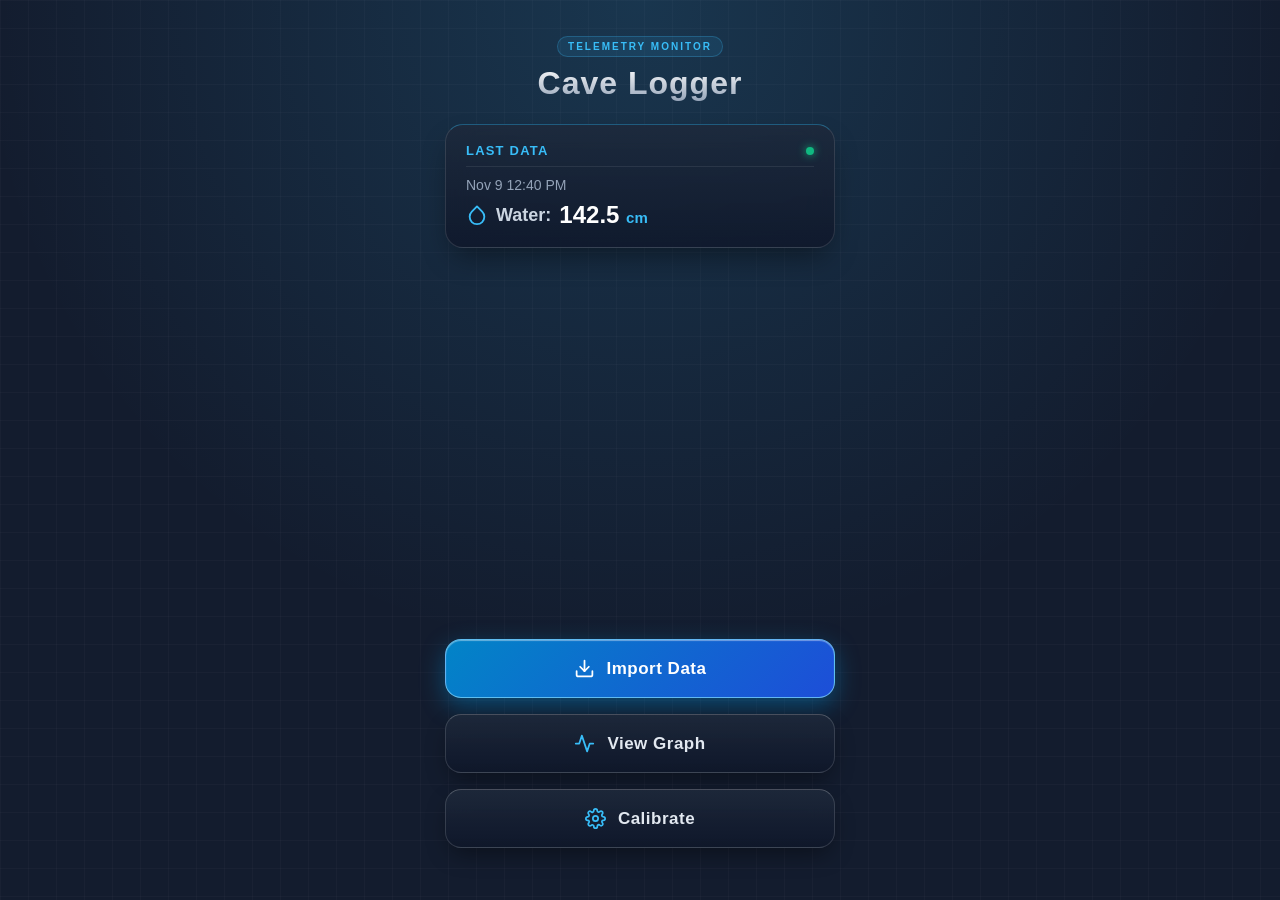
<file: data/index.html>
<!DOCTYPE HTML>
<html>
<head>
    <meta charset="UTF-8">
    <title>Cave Logger</title>
    <meta name="viewport" content="width=device-width, initial-scale=1">
    <meta name="apple-mobile-web-app-capable" content="yes" />
    <link rel="apple-touch-icon" sizes="114x114" href="" />
    <link rel="apple-touch-icon" sizes="144x144" href="" />
    <link rel="stylesheet" href="style.css">
</head>

<body>
    <!-- 模拟手机竖屏居中容器 / Portrait mobile-first container -->
    <main class="phone-container">
        
        <!-- 顶部：主标题 + Last Data 遥测数据卡片 / Top Section: Title + Last Data Telemetry Card -->
        <section class="top-section">
            <header class="app-header">
                <span class="badge">TELEMETRY MONITOR</span>
                <h1>Cave Logger</h1>
            </header>

            <div class="status-card">
                <div class="status-header">
                    <span class="status-title">Last Data</span>
                    <!-- 在线状态指示绿点 / Live status indicator dot -->
                    <span class="live-dot"></span>
                </div>
                <div class="status-time" id="last-time">Nov 9 12:40 PM</div>
                <div class="status-metric">
                    <svg class="water-icon" viewBox="0 0 24 24" fill="none" stroke="currentColor" stroke-width="2" stroke-linecap="round" stroke-linejoin="round">
                        <path d="M12 2.69l5.66 5.66a8 8 0 1 1-11.31 0z"/>
                    </svg>
                    <span class="metric-label">Water:</span>
                    <span class="metric-value" id="last-water">142.5 <small>cm</small></span>
                </div>
            </div>
        </section>

        <!-- 中下部：三个纵向排列的主操作按钮 / Lower Section: Vertically stacked primary action buttons -->
        <section class="button-stack">
            <!-- 按钮 1：导入数据 / Button 1: Import Data -->
            <button class="button active" id="button1" data-dialog="dialog-import" onclick="toggleLED(1)">
                <svg class="btn-icon" viewBox="0 0 24 24" fill="none" stroke="currentColor" stroke-width="2" stroke-linecap="round" stroke-linejoin="round">
                    <path d="M21 15v4a2 2 0 0 1-2 2H5a2 2 0 0 1-2-2v-4"/>
                    <polyline points="7 10 12 15 17 10"/>
                    <line x1="12" y1="15" x2="12" y2="3"/>
                </svg>
                <span>Import Data</span>
            </button>

            <!-- 按钮 2：查看图表 / Button 2: View Graph -->
            <button class="button" id="button2" data-dialog="dialog-graphs" onclick="toggleLED(2)">
                <svg class="btn-icon" viewBox="0 0 24 24" fill="none" stroke="currentColor" stroke-width="2" stroke-linecap="round" stroke-linejoin="round">
                    <polyline points="22 12 18 12 15 21 9 3 6 12 2 12"/>
                </svg>
                <span>View Graph</span>
            </button>

            <!-- 按钮 3：校准基准水位 / Button 3: Calibrate Water Base Level -->
            <button class="button" id="button3" data-dialog="dialog-calibrate" onclick="toggleLED(3)">
                <svg class="btn-icon" viewBox="0 0 24 24" fill="none" stroke="currentColor" stroke-width="2" stroke-linecap="round" stroke-linejoin="round">
                    <circle cx="12" cy="12" r="3"/>
                    <path d="M19.4 15a1.65 1.65 0 0 0 .33 1.82l.06.06a2 2 0 0 1 0 2.83 2 2 0 0 1-2.83 0l-.06-.06a1.65 1.65 0 0 0-1.82-.33 1.65 1.65 0 0 0-1 1.51V21a2 2 0 0 1-2 2 2 2 0 0 1-2-2v-.09A1.65 1.65 0 0 0 9 19.4a1.65 1.65 0 0 0-1.82.33l-.06.06a2 2 0 0 1-2.83 0 2 2 0 0 1 0-2.83l.06-.06a1.65 1.65 0 0 0 .33-1.82 1.65 1.65 0 0 0-1.51-1H3a2 2 0 0 1-2-2 2 2 0 0 1 2-2h.09A1.65 1.65 0 0 0 4.6 9a1.65 1.65 0 0 0-.33-1.82l-.06-.06a2 2 0 0 1 0-2.83 2 2 0 0 1 2.83 0l.06.06a1.65 1.65 0 0 0 1.82.33H9a1.65 1.65 0 0 0 1-1.51V3a2 2 0 0 1 2-2 2 2 0 0 1 2 2v.09a1.65 1.65 0 0 0 1 1.51 1.65 1.65 0 0 0 1.82-.33l.06-.06a2 2 0 0 1 2.83 0 2 2 0 0 1 0 2.83l-.06.06a1.65 1.65 0 0 0-.33 1.82V9a1.65 1.65 0 0 0 1.51 1H21a2 2 0 0 1 2 2 2 2 0 0 1-2 2h-.09a1.65 1.65 0 0 0-1.51 1z"/>
                </svg>
                <span>Calibrate</span>
            </button>
        </section>
    </main>

    <!-- 弹窗 1：导入数据并从监测设备清除 / Modal 1: Import data to phone & delete from device -->
    <dialog id="dialog-import" class="modal">
        <div class="modal-header">
            <div class="modal-title">
                <svg class="title-icon" viewBox="0 0 24 24" fill="none" stroke="currentColor" stroke-width="2"><path d="M21 15v4a2 2 0 0 1-2 2H5a2 2 0 0 1-2-2v-4"/><polyline points="7 10 12 15 17 10"/><line x1="12" y1="15" x2="12" y2="3"/></svg>
                <h2>Import Data</h2>
            </div>
            <button class="close-btn" aria-label="Close">&times;</button>
        </div>
        <div class="modal-body">
            <p>Imports data to phone then deletes from monitoring device.</p>
            <button class="action-confirm-btn" id="btn-confirm-import">Transfer & Clear Device</button>
        </div>
    </dialog>

    <!-- 弹窗 2：选择手机上的任意数据进行图表查看 / Modal 2: Select saved phone data to view as a graph -->
    <dialog id="dialog-graphs" class="modal">
        <div class="modal-header">
            <div class="modal-title">
                <svg class="title-icon" viewBox="0 0 24 24" fill="none" stroke="currentColor" stroke-width="2"><polyline points="22 12 18 12 15 21 9 3 6 12 2 12"/></svg>
                <h2>View Graph</h2>
            </div>
            <button class="close-btn" aria-label="Close">&times;</button>
        </div>
        <div class="modal-body">
            <p>Select any saved log on the phone to view as a graph:</p>
            <select class="log-select" id="log-selector">
                <option value="nov9">Nov 9, 2026 — Cave Entrance (142.5 cm)</option>
                <option value="nov2">Nov 2, 2026 — Lower Chamber (138.0 cm)</option>
                <option value="oct25">Oct 25, 2026 — Baseline Log (120.2 cm)</option>
            </select>
            <div class="graph-placeholder">
                <span>Water Level Trend Chart Area</span>
            </div>
        </div>
    </dialog>

    <!-- 弹窗 3：Calibrate 高危警告弹窗 / Modal 3: Calibration Warning Popup Window -->
    <dialog id="dialog-calibrate" class="modal warning-modal">
        <div class="warning-body">
            <div class="warning-icon-wrap">
                <svg viewBox="0 0 24 24" fill="none" stroke="currentColor" stroke-width="2.2" stroke-linecap="round" stroke-linejoin="round">
                    <path d="M10.29 3.86L1.82 18a2 2 0 0 0 1.71 3h16.94a2 2 0 0 0 1.71-3L13.71 3.86a2 2 0 0 0-3.42 0z"/>
                    <line x1="12" y1="9" x2="12" y2="13"/>
                    <line x1="12" y1="17" x2="12.01" y2="17"/>
                </svg>
            </div>
            <h2 class="warning-title">WARNING</h2>
            <p class="warning-text">
                This will cause all previously collected data to be inaccurate.
            </p>
            <p class="warning-question">
                Recalibrate Water Base Level?
            </p>
            <!-- 底部双确认按钮 / Dual confirmation buttons (No / YES) -->
            <div class="warning-actions">
                <button class="btn-no" id="calibrate-no">No</button>
                <button class="btn-yes" id="calibrate-yes">YES</button>
            </div>
        </div>
    </dialog>

    <script src="script.js"></script>
</body>
</html>
</file>
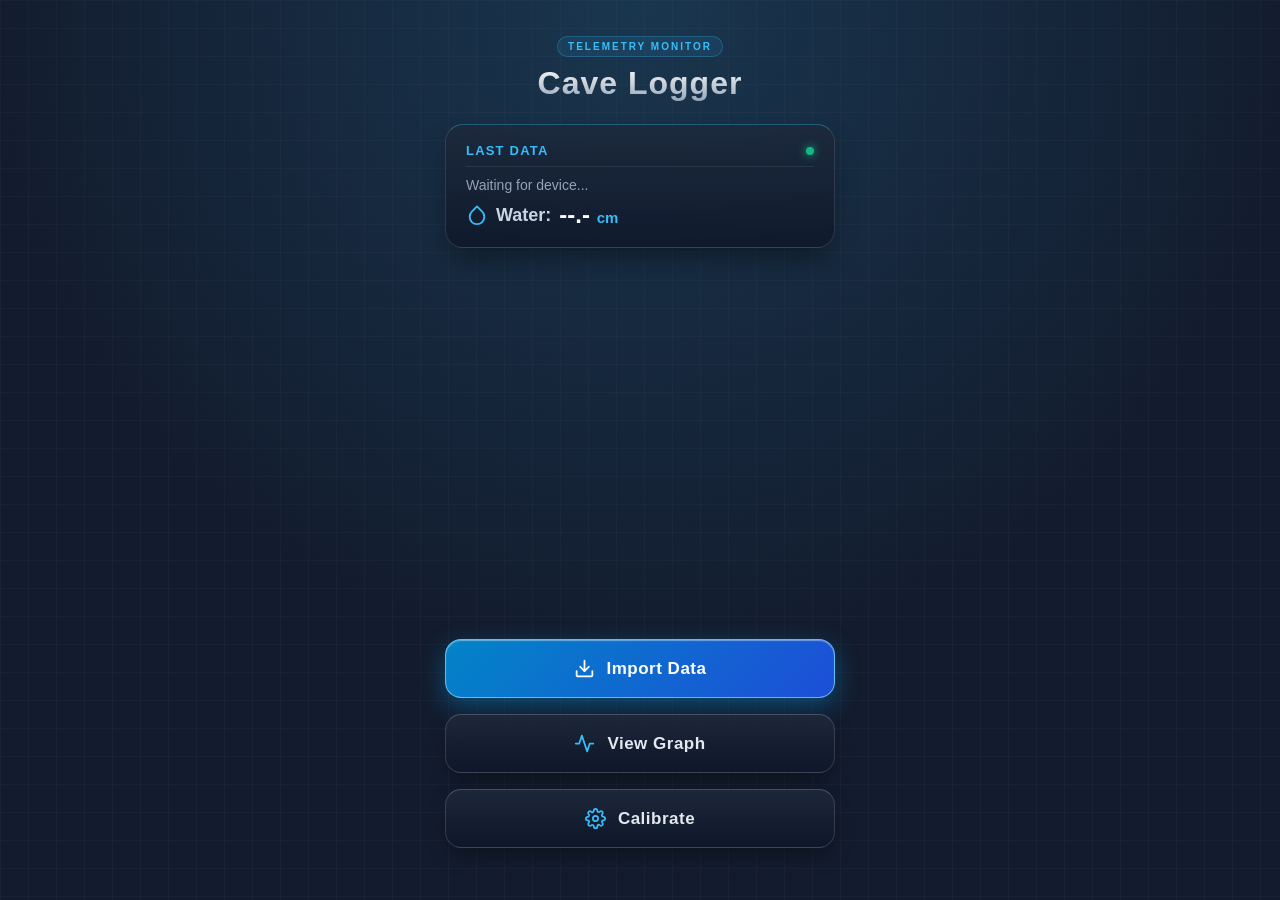
<file: data/draft1.html>
<!DOCTYPE HTML>
<html>
<head>
    <meta charset="UTF-8">
    <title>Cave Logger</title>
    <meta name="viewport" content="width=device-width, initial-scale=1">
    <meta name="apple-mobile-web-app-capable" content="yes" />
    <link rel="apple-touch-icon" sizes="114x114" href="" />
    <link rel="apple-touch-icon" sizes="144x144" href="" />
    <link rel="stylesheet" href="style.css">
</head>

<body>
    <!-- 模拟手机竖屏居中容器 / Portrait mobile-first container -->
    <main class="phone-container">
        
        <!-- 顶部：主标题 + Last Data 遥测数据卡片 / Top Section: Title + Last Data Telemetry Card -->
        <section class="top-section">
            <header class="app-header">
                <span class="badge">TELEMETRY MONITOR</span>
                <h1>Cave Logger</h1>
            </header>

            <div class="status-card">
                <div class="status-header">
                    <span class="status-title">Last Data</span>
                    <!-- 在线状态指示绿点 / Live status indicator dot -->
                    <span class="live-dot" id="ws-status-dot" title="Disconnected"></span>
                </div>
                <div class="status-time" id="last-time">Waiting for device...</div>
                <!-- 28,30一改 -->
                <div class="status-metric">
                    <svg class="water-icon" viewBox="0 0 24 24" fill="none" stroke="currentColor" stroke-width="2" stroke-linecap="round" stroke-linejoin="round">
                        <path d="M12 2.69l5.66 5.66a8 8 0 1 1-11.31 0z"/>
                    </svg>
                    <span class="metric-label">Water:</span>
                    <span class="metric-value" id="last-water">--.- <small>cm</small></span>
                    <!-- 37一改 -->
                </div>
            </div>
        </section>

        <!-- 中下部：三个纵向排列的主操作按钮 / Lower Section: Vertically stacked primary action buttons -->
        <section class="button-stack">
            <!-- 按钮 1：导入数据 / Button 1: Import Data -->
            <button class="button active" id="button1" data-dialog="dialog-import" onclick="toggleLED(1)">
                <svg class="btn-icon" viewBox="0 0 24 24" fill="none" stroke="currentColor" stroke-width="2" stroke-linecap="round" stroke-linejoin="round">
                    <path d="M21 15v4a2 2 0 0 1-2 2H5a2 2 0 0 1-2-2v-4"/>
                    <polyline points="7 10 12 15 17 10"/>
                    <line x1="12" y1="15" x2="12" y2="3"/>
                </svg>
                <span>Import Data</span>
            </button>

            <!-- 按钮 2：查看图表 / Button 2: View Graph -->
            <button class="button" id="button2" data-dialog="dialog-graphs" onclick="toggleLED(2)">
                <svg class="btn-icon" viewBox="0 0 24 24" fill="none" stroke="currentColor" stroke-width="2" stroke-linecap="round" stroke-linejoin="round">
                    <polyline points="22 12 18 12 15 21 9 3 6 12 2 12"/>
                </svg>
                <span>View Graph</span>
            </button>

            <!-- 按钮 3：校准基准水位 / Button 3: Calibrate Water Base Level -->
            <button class="button" id="button3" data-dialog="dialog-calibrate" onclick="toggleLED(3)">
                <svg class="btn-icon" viewBox="0 0 24 24" fill="none" stroke="currentColor" stroke-width="2" stroke-linecap="round" stroke-linejoin="round">
                    <circle cx="12" cy="12" r="3"/>
                    <path d="M19.4 15a1.65 1.65 0 0 0 .33 1.82l.06.06a2 2 0 0 1 0 2.83 2 2 0 0 1-2.83 0l-.06-.06a1.65 1.65 0 0 0-1.82-.33 1.65 1.65 0 0 0-1 1.51V21a2 2 0 0 1-2 2 2 2 0 0 1-2-2v-.09A1.65 1.65 0 0 0 9 19.4a1.65 1.65 0 0 0-1.82.33l-.06.06a2 2 0 0 1-2.83 0 2 2 0 0 1 0-2.83l.06-.06a1.65 1.65 0 0 0 .33-1.82 1.65 1.65 0 0 0-1.51-1H3a2 2 0 0 1-2-2 2 2 0 0 1 2-2h.09A1.65 1.65 0 0 0 4.6 9a1.65 1.65 0 0 0-.33-1.82l-.06-.06a2 2 0 0 1 0-2.83 2 2 0 0 1 2.83 0l.06.06a1.65 1.65 0 0 0 1.82.33H9a1.65 1.65 0 0 0 1-1.51V3a2 2 0 0 1 2-2 2 2 0 0 1 2 2v.09a1.65 1.65 0 0 0 1 1.51 1.65 1.65 0 0 0 1.82-.33l.06-.06a2 2 0 0 1 2.83 0 2 2 0 0 1 0 2.83l-.06.06a1.65 1.65 0 0 0-.33 1.82V9a1.65 1.65 0 0 0 1.51 1H21a2 2 0 0 1 2 2 2 2 0 0 1-2 2h-.09a1.65 1.65 0 0 0-1.51 1z"/>
                </svg>
                <span>Calibrate</span>
            </button>
        </section>
    </main>

    <!-- 弹窗 1：导入数据并从监测设备清除 / Modal 1: Import data to phone & delete from device -->
    <dialog id="dialog-import" class="modal">
        <div class="modal-header">
            <div class="modal-title">
                <svg class="title-icon" viewBox="0 0 24 24" fill="none" stroke="currentColor" stroke-width="2"><path d="M21 15v4a2 2 0 0 1-2 2H5a2 2 0 0 1-2-2v-4"/><polyline points="7 10 12 15 17 10"/><line x1="12" y1="15" x2="12" y2="3"/></svg>
                <h2>Import Data</h2>
            </div>
            <button class="close-btn" aria-label="Close">&times;</button>
        </div>
        <div class="modal-body">
            <p>Imports data to phone then deletes from monitoring device.</p>
            <button class="action-confirm-btn" id="btn-confirm-import">Transfer & Clear Device</button>
        </div>
    </dialog>

    <!-- 弹窗 2：选择手机上的任意数据进行图表查看 / Modal 2: Select saved phone data to view as a graph -->
    <dialog id="dialog-graphs" class="modal">
        <div class="modal-header">
            <div class="modal-title">
                <svg class="title-icon" viewBox="0 0 24 24" fill="none" stroke="currentColor" stroke-width="2"><polyline points="22 12 18 12 15 21 9 3 6 12 2 12"/></svg>
                <h2>View Graph</h2>
            </div>
            <button class="close-btn" aria-label="Close">&times;</button>
        </div>
        <div class="modal-body">
            <p>Select any saved log on the phone to view as a graph:</p>
            <select class="log-select" id="log-selector">
                <option value="nov9">Nov 9, 2026 — Cave Entrance (142.5 cm)</option>
                <option value="nov2">Nov 2, 2026 — Lower Chamber (138.0 cm)</option>
                <option value="oct25">Oct 25, 2026 — Baseline Log (120.2 cm)</option>
            </select>
            <div class="graph-placeholder">
                <span>Water Level Trend Chart Area</span>
            </div>
        </div>
    </dialog>

    <!-- 弹窗 3：Calibrate 高危警告弹窗 / Modal 3: Calibration Warning Popup Window -->
    <dialog id="dialog-calibrate" class="modal warning-modal">
        <div class="warning-body">
            <div class="warning-icon-wrap">
                <svg viewBox="0 0 24 24" fill="none" stroke="currentColor" stroke-width="2.2" stroke-linecap="round" stroke-linejoin="round">
                    <path d="M10.29 3.86L1.82 18a2 2 0 0 0 1.71 3h16.94a2 2 0 0 0 1.71-3L13.71 3.86a2 2 0 0 0-3.42 0z"/>
                    <line x1="12" y1="9" x2="12" y2="13"/>
                    <line x1="12" y1="17" x2="12.01" y2="17"/>
                </svg>
            </div>
            <h2 class="warning-title">WARNING</h2>
            <p class="warning-text">
                This will cause all previously collected data to be inaccurate.
            </p>
            <p class="warning-question">
                Recalibrate Water Base Level?
            </p>
            <!-- 底部双确认按钮 / Dual confirmation buttons (No / YES) -->
            <div class="warning-actions">
                <button class="btn-no" id="calibrate-no">No</button>
                <button class="btn-yes" id="calibrate-yes">YES</button>
            </div>
        </div>
    </dialog>

    <script src="script.js"></script>
</body>
</html>
</file>
<file: data/style.css>
/* 全局盒模型与无衬线字体设置 / Global box-sizing and sans-serif font stack */
* {
    box-sizing: border-box;
    font-family: "Inter", -apple-system, BlinkMacSystemFont, "Segoe UI", Roboto, sans-serif;
}

/* 深空岩板蓝灰背景 + 精密微网格纹理 / Deep slate-blue radial backdrop with subtle precision grid */
body {
    background-color: #131c2e;
    background-image: 
        radial-gradient(circle at 50% 0%, rgba(56, 189, 248, 0.16) 0%, transparent 60%),
        linear-gradient(rgba(255, 255, 255, 0.025) 1px, transparent 1px),
        linear-gradient(90deg, rgba(255, 255, 255, 0.025) 1px, transparent 1px);
    background-size: 100% 100%, 28px 28px, 28px 28px;
    color: #f8fafc;
    min-height: 100vh;
    margin: 0;
    padding: 24px 16px;
    display: flex;
    justify-content: center;
}

/* 手机端竖屏居中容器 / Mobile portrait container with balanced vertical spacing */
.phone-container {
    width: 100%;
    max-width: 390px;
    min-height: calc(100vh - 48px);
    display: flex;
    flex-direction: column;
    justify-content: space-between;
    padding: 12px 0 28px;
}

/* 顶部标题区 / App header section */
.app-header {
    text-align: center;
    margin-bottom: 22px;
}

.badge {
    display: inline-block;
    font-size: 10px;
    font-weight: 700;
    letter-spacing: 2px;
    color: #38bdf8;
    background: rgba(56, 189, 248, 0.1);
    border: 1px solid rgba(56, 189, 248, 0.25);
    padding: 4px 10px;
    border-radius: 999px;
    margin-bottom: 8px;
}

h1 {
    font-size: 2rem;
    font-weight: 800;
    letter-spacing: 1px;
    margin: 0;
    background: linear-gradient(180deg, #ffffff 0%, #94a3b8 100%);
    -webkit-background-clip: text;
    -webkit-text-fill-color: transparent;
}

/* Last Data 毛玻璃遥测状态卡片 / Frosted-glass telemetry status card */
.status-card {
    background: linear-gradient(180deg, rgba(30, 41, 59, 0.78) 0%, rgba(15, 23, 42, 0.85) 100%);
    backdrop-filter: blur(14px);
    -webkit-backdrop-filter: blur(14px);
    border: 1px solid rgba(255, 255, 255, 0.12);
    border-top-color: rgba(56, 189, 248, 0.4);
    border-radius: 18px;
    padding: 18px 20px;
    box-shadow: 0 14px 30px -8px rgba(0, 0, 0, 0.45);
    text-align: left;
}

.status-header {
    display: flex;
    justify-content: space-between;
    align-items: center;
    border-bottom: 1px solid rgba(255, 255, 255, 0.08);
    padding-bottom: 8px;
    margin-bottom: 10px;
}

.status-title {
    font-size: 13px;
    font-weight: 700;
    text-transform: uppercase;
    letter-spacing: 1.2px;
    color: #38bdf8;
}

/* 绿色在线指示灯 / Green live indicator dot */
.live-dot {
    width: 8px;
    height: 8px;
    background-color: #10b981;
    border-radius: 50%;
    box-shadow: 0 0 8px #10b981;
}

.status-time {
    font-size: 14px;
    color: #94a3b8;
    margin-bottom: 8px;
    font-variant-numeric: tabular-nums;
}

.status-metric {
    display: flex;
    align-items: center;
    gap: 8px;
}

.water-icon {
    width: 22px;
    height: 22px;
    color: #38bdf8;
}

.metric-label {
    font-size: 18px;
    font-weight: 600;
    color: #cbd5e1;
}

.metric-value {
    font-size: 24px;
    font-weight: 800;
    color: #ffffff;
    font-variant-numeric: tabular-nums;
}

.metric-value small {
    font-size: 15px;
    font-weight: 600;
    color: #38bdf8;
}

/* 纵向堆叠的主按钮组 / Vertically stacked primary action buttons */
.button-stack {
    display: flex;
    flex-direction: column;
    gap: 16px;
    margin-top: 32px;
}

.button {
    width: 100%;
    display: flex;
    align-items: center;
    justify-content: center;
    gap: 12px;
    background: linear-gradient(180deg, rgba(30, 41, 59, 0.88) 0%, rgba(15, 23, 42, 0.92) 100%);
    backdrop-filter: blur(12px);
    -webkit-backdrop-filter: blur(12px);
    color: #e2e8f0;
    border: 1px solid rgba(255, 255, 255, 0.14);
    border-top-color: rgba(255, 255, 255, 0.24);
    padding: 18px 24px;
    font-size: 17px;
    font-weight: 600;
    letter-spacing: 0.5px;
    border-radius: 16px;
    cursor: pointer;
    box-shadow: 0 10px 24px -6px rgba(0, 0, 0, 0.45);
    transition: all 0.22s cubic-bezier(0.22, 1, 0.36, 1);
}

.btn-icon {
    width: 21px;
    height: 21px;
    color: #38bdf8;
    transition: transform 0.2s ease, color 0.2s ease;
}

/* 按钮悬停微上浮与青光描边 / Button hover lift and cyan border glow */
.button:hover {
    border-color: rgba(56, 189, 248, 0.55);
    transform: translateY(-2px);
    box-shadow: 0 14px 28px -6px rgba(0, 0, 0, 0.55), 0 0 18px rgba(56, 189, 248, 0.2);
}

.button:active {
    transform: scale(0.98);
}

/* 按钮激活高亮状态 / Active button gradient highlight */
.button.active {
    background: linear-gradient(135deg, #0284c7 0%, #1d4ed8 100%);
    color: #ffffff;
    border-color: rgba(125, 211, 252, 0.75);
    box-shadow: 0 8px 24px rgba(2, 132, 199, 0.45), inset 0 1px 1px rgba(255, 255, 255, 0.4);
}

.button.active .btn-icon {
    color: #ffffff;
}

/* 通用弹窗基础样式与入场动画 / Base modal styles and pop-in animation */
dialog.modal {
    background: rgba(23, 33, 51, 0.95);
    backdrop-filter: blur(20px);
    -webkit-backdrop-filter: blur(20px);
    color: #f1f5f9;
    border: 1px solid rgba(255, 255, 255, 0.15);
    border-top-color: rgba(56, 189, 248, 0.45);
    border-radius: 20px;
    padding: 0;
    width: 88%;
    max-width: 360px;
    box-shadow: 0 25px 50px -12px rgba(0, 0, 0, 0.8);
    animation: modalReveal 0.22s cubic-bezier(0.16, 1, 0.3, 1);
}

@keyframes modalReveal {
    from { opacity: 0; transform: scale(0.94) translateY(8px); }
    to { opacity: 1; transform: scale(1) translateY(0); }
}

/* 弹窗背景遮罩 / Modal backdrop overlay */
dialog.modal::backdrop {
    background: rgba(9, 14, 24, 0.7);
    backdrop-filter: blur(6px);
}

.modal-header {
    display: flex;
    justify-content: space-between;
    align-items: center;
    padding: 16px 20px;
    border-bottom: 1px solid rgba(255, 255, 255, 0.08);
}

.modal-title {
    display: flex;
    align-items: center;
    gap: 8px;
}

.title-icon {
    width: 18px;
    height: 18px;
    color: #38bdf8;
}

.modal-header h2 {
    margin: 0;
    font-size: 1.05rem;
    font-weight: 700;
}

.close-btn {
    background: rgba(255, 255, 255, 0.06);
    border: 1px solid rgba(255, 255, 255, 0.1);
    border-radius: 8px;
    color: #94a3b8;
    width: 30px;
    height: 30px;
    font-size: 18px;
    cursor: pointer;
}

.modal-body {
    padding: 20px;
    text-align: left;
    font-size: 14.5px;
    line-height: 1.55;
    color: #cbd5e1;
}

.action-confirm-btn {
    width: 100%;
    margin-top: 14px;
    padding: 13px;
    background: linear-gradient(135deg, #0284c7 0%, #2563eb 100%);
    color: #fff;
    border: none;
    border-radius: 12px;
    font-size: 15px;
    font-weight: 600;
    cursor: pointer;
}

.log-select {
    width: 100%;
    margin-top: 10px;
    padding: 11px 12px;
    background: rgba(15, 23, 42, 0.85);
    color: #f8fafc;
    border: 1px solid rgba(56, 189, 248, 0.4);
    border-radius: 10px;
    font-size: 13.5px;
}

.graph-placeholder {
    margin-top: 14px;
    height: 130px;
    background: rgba(15, 23, 42, 0.6);
    border: 1px dashed rgba(255, 255, 255, 0.15);
    border-radius: 12px;
    display: flex;
    align-items: center;
    justify-content: center;
    font-size: 13px;
    color: #64748b;
}

/* =========================================================
   Calibrate 专属高危警告弹窗样式 / Calibration Warning Modal Styles
   ========================================================= */
dialog.warning-modal {
    border-color: rgba(245, 158, 11, 0.45);
    border-top-color: #f59e0b;
    box-shadow: 0 25px 50px -12px rgba(0, 0, 0, 0.85), 0 0 30px rgba(245, 158, 11, 0.15);
}

.warning-body {
    padding: 26px 22px 22px;
    text-align: center;
}

.warning-icon-wrap {
    width: 48px;
    height: 48px;
    margin: 0 auto 12px;
    background: rgba(245, 158, 11, 0.15);
    border: 1px solid rgba(245, 158, 11, 0.4);
    border-radius: 50%;
    display: flex;
    align-items: center;
    justify-content: center;
    color: #fbbf24;
}

.warning-icon-wrap svg {
    width: 26px;
    height: 26px;
}

.warning-title {
    margin: 0 0 12px;
    font-size: 1.35rem;
    font-weight: 800;
    letter-spacing: 1.5px;
    color: #fbbf24;
}

.warning-text {
    margin: 0 0 14px;
    font-size: 14.5px;
    line-height: 1.5;
    color: #cbd5e1;
}

.warning-question {
    margin: 0 0 22px;
    font-size: 15.5px;
    font-weight: 700;
    color: #ffffff;
}

/* No / YES 左右双按钮布局 / Side-by-side No & YES button row */
.warning-actions {
    display: flex;
    gap: 12px;
}

.warning-actions button {
    flex: 1;
    padding: 13px 16px;
    font-size: 15px;
    font-weight: 700;
    border-radius: 12px;
    cursor: pointer;
    transition: all 0.2s ease;
}

.btn-no {
    background: rgba(255, 255, 255, 0.08);
    color: #e2e8f0;
    border: 1px solid rgba(255, 255, 255, 0.15);
}

.btn-no:hover {
    background: rgba(255, 255, 255, 0.14);
}

.btn-yes {
    background: linear-gradient(135deg, #d97706 0%, #dc2626 100%);
    color: #ffffff;
    border: 1px solid rgba(252, 165, 165, 0.4);
    box-shadow: 0 6px 18px rgba(220, 38, 38, 0.35);
}

.btn-yes:hover {
    filter: brightness(1.1);
}
</file>
